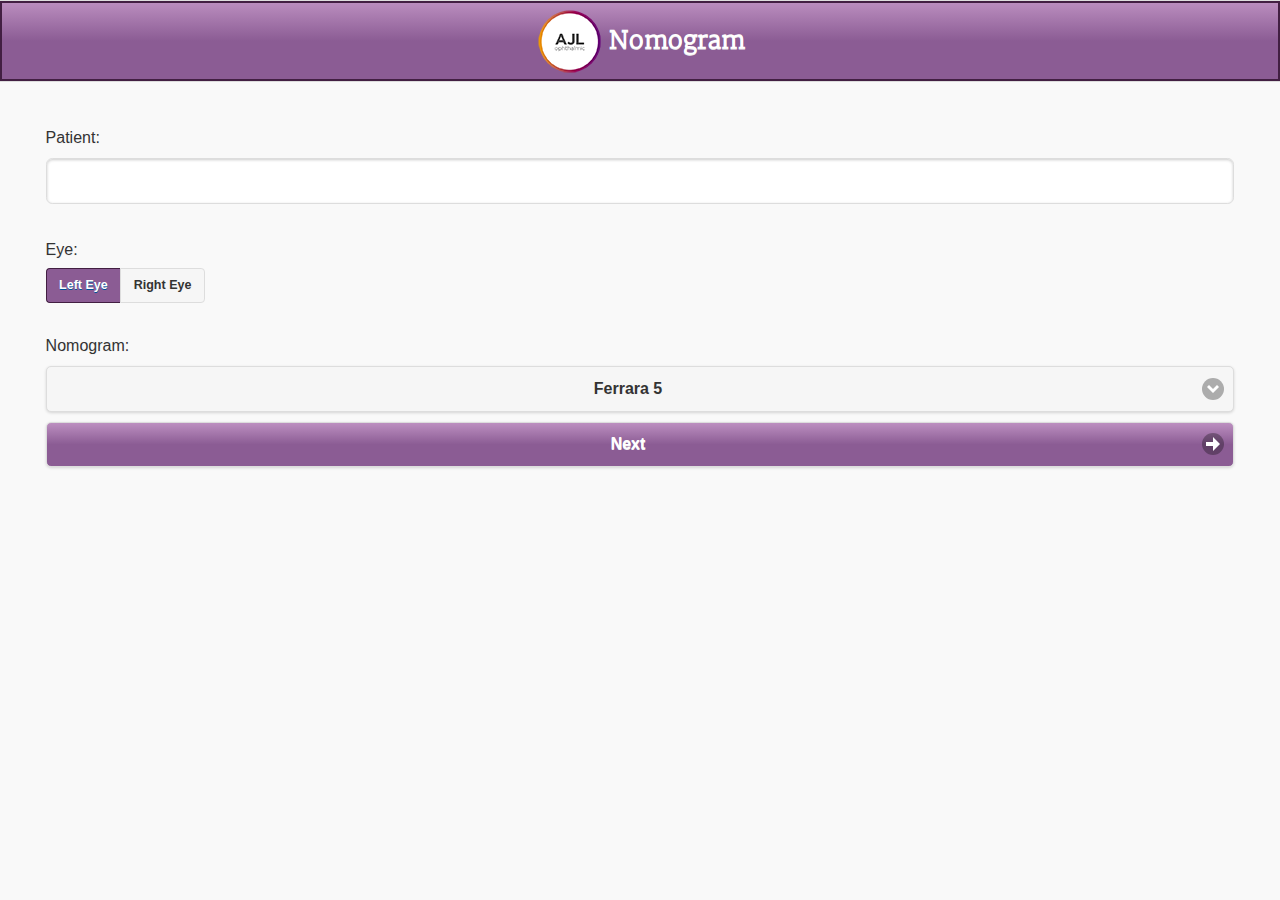
<file: index.html>
<!DOCTYPE html>
<html lang="en">
	<head>
		<link rel="shortcut icon" type="image/x-icon" href="../favicon.ico">
		<meta http-equiv="Content-Type" content="text/html; charset=utf-8" /> 
		<meta name="viewport" content="width=device-width, initial-scale=1, maximum-scale=1"> 
		<link rel="stylesheet" href="css/jquery.mobile-1.4.0.min.css" />
		<script src="js/jquery-1.10.2.min.js"></script>
		<script src="js/jquery.mobile-1.4.0.min.js"></script>
		<script id="custom-init-js" src="js/custom-init-js.js"></script>
		<link rel="stylesheet" href="css/nomograma.css"/>
		<!-- <script id="analytics" src="../js/analytics.js"></script>-->
		<title>Nomograma</title>
	</head>

	<body>
		<div data-role="page" id="index-page">
		
			<div class="nomo-header" data-role="header" >
				<div class="nomo-header-title">
					<img id="logo" class="nomo-header-img"  alt="Nomogram" src="img/AJL_icon.png" /> 
					<span>Nomogram</span>
				</div>
			</div><!-- /header -->
		
			<div role="main" class="ui-content" style="min-height:200px">
			
				<label for="patient">Patient:</label>
				<input type="text" id="patient" name="patient"/>
				<p class="message" style="display:none" id="PatientMessage"></p>
				<br/>
				<label for="eye">Eye:</label>
				<fieldset name="eye" id="eye" data-role="controlgroup" data-type="horizontal" data-mini="true">
						<input type="radio" name="radio-choice" id="radio-choice-a" value="Left" checked="checked">
						<label for="radio-choice-a">Left Eye</label>
						<input type="radio" name="radio-choice" id="radio-choice-b" value="Right">
						<label for="radio-choice-b">Right Eye</label>
				</fieldset>
				<br/>
				<label for="nomogram">Nomogram:</label>
				<select id="nomogram" name="nomogram"/>
					<option value="ferrara5">Ferrara 5</option>
					<option value="ferrara6">Ferrara 6</option>
					<option value="intacs">INTACS</option>
					<option value="intacssk">INTACS SK</option>
					<!--<option value="newintacs">New INTACS</option>-->
					
				</select>	
				
			<a id="link-cuestionary" href="#" data-role="button"  data-icon="arrow-r" data-iconpos="right" onclick="validateInicio();">Next</a>	
			
			</div>
		</div>
		
		
		<div data-role="page" id="cuestionary-page">
			<div class="nomo-header" data-role="header" >
			<div class="nomo-header-title">
				<img id="logo" class="nomo-header-img"  alt="Nomogram" src="img/AJL_icon.png" /> 
				<span>Nomogram</span>
			</div>
			</div>
		
		
			<div role="main" class="ui-content" style="min-height:200px">
	
				
				<div id="pathologyp" style="display:none">
					<div class="title-box" style="float:left"><center><label class="title-label">Pathology</label></center></div>
					<a href="#popuppathology" data-rel="popup"><img class="img-help" src="img/ayuda.png"/></a>
					<div data-role="popup" id="popuppathology">
					<a href="#" data-rel="back" data-role="button" data-theme="a" data-icon="delete" data-iconpos="notext" class="ui-btn-right">Close</a>
					<p style="display:none" id="pathologyF5"><b>Pellucid:</b> Usually Oblate corneas where the asphericity value  (Q) is higher than the standard value -0,23 and high astigmatisms. </br><b>Oval:</b>Mild prolate corneas where asphericity values are between -0,23 and -1,30 and moderate astigmatisms.</br><b>Nipple:</b>Nipple Hyperprolate corneas showing high asphericity values and low astigmatisms.</p>
					<p style="display:none"id="pathologyF6"><b>Central:</b>When the apex of the cone is located whithin the central 1-3 mm Optical Zone.<b>Pericentral:</b>When the apex of the cone is located whithin the central 2-4 mm Optical Zone.<b>Paracentral:</b>When the apex of the cone is located whithin the central 3-5 mm Optical Zone.<b> Bowtie:</b> When the ectasia is symmetric and bowtie shaped.</p>
					</div>
					<select id="pathology" name="pathology"/>
					</select>
				</div>
					
				<div id="keratometry" class="input-box" style="display:none">
					<div class="title-box" style="float:left"><center><label class="title-label">Keratometry</label></center></div>
					<a href="#popupkeratometry" data-rel="popup"><img class="img-help" src="img/ayuda.png"/></a>
					<div data-role="popup" id="popupkeratometry">
						<a href="#" data-rel="back" data-role="button" data-theme="a" data-icon="delete" data-iconpos="notext" class="ui-btn-right">Close</a>
						<b>Keratometría (K1,K2):</b> Valores en dioptrías de la mayor curvatura (k1) y la menor curvatura(K2) de la cornea. Juntas pueden proporcionar una aproximación de la esfericidad Q que en ocasiones no está disponible.
					</div>
					<label for="k1d" >K1 Value (D) : Axis (degrees):</label>
					<div class="keratometry-input" style="width:45%; float:left"><input  type="text" id="k1d" name="k1d"/></div>
					<div class="keratometry-label"><label>X</label></div>
					<div class="keratometry-input"><input type="text" id="k1axis" name="k1axis"/></div>
					
					<label for="k2d">K2 Value (D) : Axis (degrees):</label>
					<div class="keratometry-input" style="width:45%; float:left"><input  type="text" id="k2d" name="k2d"/></div>
					<div class="keratometry-label"><label>X</label></div>
					<div class="keratometry-input"><input type="text" id="k2axis" name="k2axis"/></div>
					
					<p style="margin-top: 90px; display:none" class="message" id="keratometriaMezua"></p>	
				</div>
				
				
				
				
				<div id="coma" style="display:none;">
					<div class="title-box" style="float:left"><center><label class="title-label">Coma</label></center> </div>
						<a href="#popupcoma" data-rel="popup"><img class="img-help" src="img/ayuda.png"/></a>
						<div data-role="popup" id="popupcoma">
							<a href="#" data-rel="back" data-role="button" data-theme="a" data-icon="delete" data-iconpos="notext" class="ui-btn-right">Close</a>
							<b>Coma:</b> TODO:Define
						</div>
					<label for="comaValue">Coma:</label>
					<input type="text" id="comaValue" name="comaValue"/>
					<p class="message" style="display:none" id="comaMezua"></p>
				</div>
				
				
				
				
				
				
				<div id="astigmatism" style="display:none;">
					<div class="title-box" style="float:left"><center><label class="title-label">Astigmatism</label></center></div>
						<a href="#popupastigmatism" data-rel="popup"><img class="img-help" src="img/ayuda.png"/></a>
						<div data-role="popup" id="popupastigmatism">
							<a href="#" data-rel="back" data-role="button" data-theme="a" data-icon="delete" data-iconpos="notext" class="ui-btn-right">Close</a>
							<b>Coma:</b> TODO:Define
						</div>
						
					<label for="astigmatismValue">Astigmatism:</label>
					<input type="text" id="astigmatismValue" name="astigmatismValue" size="8"/>
					<p class="message" style="display:none" id="astigmatismMezua"></p>
				</div>				
				
				
				
				<div id="pachymetry" class="input-box" style="display:none">
					<div class="title-box" style="float:left"><center><label class="title-label">Pachymetry</label></center></div>
						<a href="#popupcoma" data-rel="popup"><img class="img-help" src="img/ayuda.png"/></a>
						<div data-role="popup" id="popupcoma">
							<a href="#" data-rel="back" data-role="button" data-theme="a" data-icon="delete" data-iconpos="notext" class="ui-btn-right">Close</a>
							<b>Pachymetry</b> at the steepest axis means the thickness of the cornea at the  steepest axis, that is the thickness in the place of the incision.<br> In the manual technique it will help us to calculate the depth of the incision: 80% of the thickness at the steepest axis.<br> Thinnest pachymetry at the rings’ track means the thinnest thickness where the  will go through. Never take the centre of the cornea as a reference for the thinnest thickness. In the femto technique it will help us to calculate the depth  of the incision: 70% of the thinnest pachymetry in the rings’ trajectory.
						</div>
					<label for="patxisteep">At the steepest axis (μm):</label>
					<input  type="text" id="patxisteep" name="patxisteep"/>
					<label for="patxithinnest">Thinnest pach in the rings tranck (μm):</label>
					<input  type="text" id="patxithinnest" name="patxithinnest"/>
					
					<p class="message" style="display:none" id="patximetriaMezua"></p>
				</div>
				
				
				<!--SPHERE POWER&ASTIGMATISM&AXIS-->
				<div id="refraction" class="input-box" style="display:none">
				<div class="title-box" style="float:left"><center><label class="title-label">Refraction</label></center></div>
					<a href="#popuprefraction" data-rel="popup"><img class="img-help" src="img/ayuda.png"/></a>
					<div data-role="popup" id="popuprefraction">
						<a href="#" data-rel="back" data-role="button" data-theme="a" data-icon="delete" data-iconpos="notext" class="ui-btn-right">Close</a>
						<b>refraction:</b> todo define
					</div>
					<div id="refractionlabel">
						<label for="patxisteep">Sphere Power:</label>
						<input type="text" id="spherePowerValue" name="spherePowerValue" size="4"/>
						<label for="patxisteep">Cyl : Axis (degrees):</label>
						<div class="refraction-input" style="width:45%; float:left">
						<input type="text" id="refractionValue" name="refractionValue" size="4"/></div>
						<div class="refraction-label"><label>X</label></div>
						<div class="refraction-input"><input type="text" id="refractionAxis"  name="refractionAxis" size="4"/> </div>
					</div>	
					<p class="message" style="margin-top: 90px; display:none" id="refractionMezua"></p>
				</div>				
				
				
				<!--CONE APEX-->
				<div id="apex" class="input-box" style="display:none">
					<div class="title-box" style="float:left"><center><label class="title-label">Cone Apex</label></center></div>
					<a href="#popupapex" data-rel="popup"><img class="img-help" src="img/ayuda.png"/></a>
					<div data-role="popup" id="popupapex">
						<a href="#" data-rel="back" data-role="button" data-theme="a" data-icon="delete" data-iconpos="notext" class="ui-btn-right">Close</a>
						<b>Cone apex Position</b> TO DO"
					</div>
					
					<label id="apexConeP">Cone Apex Position:</label>
						<select id="coneApex" name="coneApex" />						
							<option value="Centered">Centered</option>
							<option value="Decentered">Decentered</option>						
						</select>
					<div id="coneApexNewIntacs"	style="display:none">
						<label id="coneApexPosText">Position from topographical zone:</label>
						<input type="text" id="coneApexPos" name="coneApexPos" size="3"/>
						<p class="message" style="display:none" id="coneApexMezua"></p>
					</div>
				</div>		
			
				<div id="asphericity" class="input-box" style="display:none">
					<div class="title-box" style="float:left"><center><label class="title-label">Asphericity</label></center></div>
					<a href="#popupasphericity" data-rel="popup"><img class="img-help" src="img/ayuda.png"/></a>
						<div data-role="popup" id="popupasphericity">
							<a href="#" data-rel="back" data-role="button" data-theme="a" data-icon="delete" data-iconpos="notext" class="ui-btn-right">Close</a>
							<b>Asphericity</b> is also known as Q value. This value is optional but it is better if you can introduce it. Some topographers won’t show it, but some others do. If you are going to introduce this Q value, ALWAYS use the Q value at 30º or 5mm optical zone. Otherwise, it won’t work.
					</div>
					
					<label for="q">At the steepest axis (μm) </label>
					<input  type="text" id="q" name="q" onkeypress="manualQ()"/>
					
					<p  class="message" style="display:none" id="qMezua"></p>
				</div>
				<div class="ui-grid-a">
					<div class="ui-block-a"><a id="linkback-index" style="margin-top:60px" href="/#index-page" data-role="button"  data-icon="arrow-l" data-iconpos="left">Back</a></div>
					<div class="ui-block-b"><a id="link-result" style="margin-top:60px" href="#" data-role="button"  data-icon="arrow-r" data-iconpos="right" onclick="validateCuestionario();">Next</a></div>
				</div>
				
			</div>
		</div>
		
		
		
		
		
		<div data-role="page"id="result-page">
			<div class="nomo-header" data-role="header" >
				<div class="nomo-header-title">
					<img id="logo" class="nomo-header-img"  alt="Nomogram" src="img/AJL_icon.png" /> 
					<span>Nomogram</span>
				</div>
			</div><!-- /header -->
			
			
			<div role="main" class="ui-content" style="min-height:300px">
				<div id="optionsselecteddiv">
					<div class="title-box"><label class="title-label">Patient</label></div>
					<label id="patientlbl">Patient: <span id="patient-result" name="patient-result" ></span></label>				
					<label id="eyelbl">Eye: <span id="eye-result" name="eye-result"></span></label>	
					<label id="nomogramlbl">Nomogram: <span id="nomogram-result" name="nomogram-result"></span></label>	
				</div>
				
				<div id="keratometryDiv" >
					<div class="title-box"><label class="title-label">Keratometry</labeldiv>
					<div id="k1div">
						<label id="keratometryk1dp">K1: <span id="k1d-result" name="k1d-result"></span>   Axis:<span id="k1axis-result" name="k1axis-result"></span></label>
					</div>
					<div id="k2div">
						<label id="keratometryk2dp">K2: <span id="k2d-result" name="k2d-result"></span>   Axis: <span id="k2axis-result" name="k2axis-result"></span></label>
					</div>
					
					<!-- Para  Ferrara 5 y 6 puede tener valor de q --> 
					<label style="display:none" id="qp">Q: <span id="q-result" name="q-result"></span></label>
				</div>
				
				<div id="pachymetryDiv" style="display:none">
					<div class="title-box"><label class="title-label">Pachymetry</label></div>
					<label id="patxisteepp">At steepest axis: <span id="patxisteep-result" name="patxisteep-result" ></span></label>				
					<label id="patxithinnestp">Thinnest in rings track: <span id="patxithinnest-result" name="patxithinnest-result"></span></label>				
				</div>
				
				
				<div>
				<hr class="separadorLinea"    />
				</div>
				
				
				<!-- Si el nomograma es intaks     -->
				<div id="cornealdivintacs" style="display:none">
					<div class="title-box"><label class="title-label">Corneal centering</label></div>
					<label>Tunnels are to be placed at 7mm calculate based on geometric center of the cornea using an 11 mm marker</label>				
				</div>
				
				<!-- Intask sk y decentered-->
				<div id="cornealdivintacsskDecen" style="display:none">
					<div class="title-box"><label class="title-label">Corneal centering</label></div>
					<label>Tunnels are to be placed at 7mm calculate based on geometric center of the cornea using an 11 mm marker</label>				
				</div>
				
				<!-- Intask sk y no decentered-->
				<div id="cornealdivintacssk" style="display:none">
					<div class="title-box"><label class="title-label">Corneal centering</label></div>
					<label>Tunnels are to be placed at 6mm calculate based upon pupillary center.</label>				
				</div>
				
				<!-- New Intask and tunnel=6-->
				<div id="cornealdivnewintacst6" style="display:none">
					<div class="title-box"><label class="title-label">Corneal centering</label></div>
					<label>Tunnels are to be placed at 6mm calculate based upon pupillary center.</label>				
				</div>
				
				<!-- New Intask and tunnel=7-->
				<div id="cornealdivnewintacst7" style="display:none">
					<div class="title-box"><label class="title-label">Corneal centering</label></div>
					<label>Tunnels are to be placed at 7mm calculate based on geometric center of the cornea using an 11 mm marker.</label>				
				</div>
				
				<div id="astigmatismDiv" style="display:none">
					<div class="title-box"><label class="title-label">Astigmatism</label></div>
					<label id="astigmatismlbl">At steepest axis: <span id="astigmatismvalue" name="astigmatismvalue" ></span></label>				
				</div>
				
				<div id="comaDiv" style="display:none">
					<div class="title-box"><label class="title-label">Coma</label></div>
					<label id="comalbl">At steepest axis: <span id="comavalue-result" name="comavalue-result" ></span></label>				
				</div>
				
				<div id="refractionDiv" style="display:none">
					<div class="title-box"><label class="title-label">Refraction</label></div>
					<label id="spherepowerlbl">Sphere Power: <span id="spherepowervalue-result" name="spherepowervalue-result" ></span></label>
					<label id="cyllbl">Sphere Power: <span id="cylvalue-result" name="cylvalue-result" ></span></label>
					<label id="axislbl">Sphere Power: <span id="axisvalue-result" name="axisvalue-result" ></span></label>	
				</div>
				<div id="coneapexDiv" style="display:none">
					<div class="title-box"><label class="title-label">Cone apex</label></div>
					<label id="coneapexlbl">Cone Apex Position: <span id="coneapexvalue-result" name="coneapexvalue-result" ></span></label>
					<label style="display:block" id="coneapexposlbl">Position from topographical: <span id="coneapexpos-result" name="coneapexpos-result" ></span></label>
				</div>
				
				
				
				
				<div id="ferraraRingDiv" style="display:none">
					<div id="ferraraRingHead" class="title2-box" style="float:left"><label class="title-label">Rings</label></div>
					<a href="#popupmanualHead" data-rel="popup"><img class="img-help" src="img/ayuda.png"/></a>
					<div data-role="popup" id="popupmanualHead">
						<a href="#" data-rel="back" data-role="button" data-theme="a" data-icon="delete" data-iconpos="notext" class="ui-btn-right">Close</a>
						<!-- Si anillos =2 toltip  -->
						<p style="display:none" id="ayuda-2ring">The thicker ring will be placed in the most ecstasic area. Normally, thicker segments are placed in the temporal side and the thinner segments in the nasal side.<br>This drawing is a general guide and can be different in unusual cases. The accuracy to predict the final correct result is directly proportional to the accuracy of the sizes introduced. The guarantee covers only the segments’ manufacturing defect.</p>
						<!-- Si no anillos=2   -->
						<p style="display:none" id="ayuda-n2ring">This drawing is a general guide and can be different in unusual cases. The accuracy to predict the final correct result is directly proportional to the accuracy of the sizes introduced. The guarantee covers only the segments’ manufacturing defect.</p>
					</div>
					<label id="ferrararingp">One Segment: <span id="ferrararing-result" name="ferrararing-result"></span></label>
					<!-- Solo para central -->
					<label style="display:none" id="loz">OZ: <span id="oz-result" name="oz-result"></span>mm</label>
					<!-- Si dos anillos muestro esta linea -->
					<label style="display:none" id="ferrararing2p">Other Segment: <span id="ferrararing2-result" name="ferrararing2-result"></span></label>
				</div>
				
				<div id="incisionDiv">
					<div class="title-box"><label class="title-label">Incision</label></div>
					<!-- FERRARA5 AND FERRARA6 -->
					<div id="incisionF5F6" style="display:none">
						<label id="incisionp">Incision at: <span id="incision-result" name="incision-result"></span></label>
						<label id="incisiondepthp">Incision depth: <span id="incisiondepth-result" name="incisiondepth-result"></span></label>
						<label id="manualExplain">(80% of corneal thickness at the steepest axis)</label>
					</div>
					<!-- INTACS INTACSSK NEWINTACS-->
					<div id="incisionIntacs" style="display:none">					
						<label id="manualHead" class="title-label">Manual </label>					
						<label id="ManualIncisionLocation" align="justify"><b>Location:</b>Incision location should be calculated based on the topographic steep meridian of the keratometric map in the 3mm zone located 90 degrees from the refractive axis in minus cylinder. Very few cases will not coincide. If so you should choose the topographical axis if the BCVA is 20/40 or worse or the refractive axis if the BCVA is 20/40 or better When creating the incision for the 210 ring, follow instructions above but make incision 30° less than the original sight. Use the original sight as a marker to push the ring up to that point.</label>
						<label id="ManualIncisionDepth" align="justify"><b>Depth:</b>Ultrasonic pachymetry should be used at the incision sight in the surgical room (a minimum of 450 microns if using 500 SK) the incision should be performed with the diamond blade calculated at 80% of the value obtained from the pachymetry.</label>
					</div>
					
					<div id="laserdiv" style="display:none; float:left"><label class="title-label">Laser (FEMTO)</label></div>
						<a href="#popupLaser" data-rel="popup"><img class="img-help" src="img/ayuda.png"/></a>
						<div data-role="popup" id="popupLaser">
							<a href="#" data-rel="back" data-role="button" data-theme="a" data-icon="delete" data-iconpos="notext" class="ui-btn-right">Close</a>
							Please contact your femtosecond laser’s manufacturer in order to get the best parameters to introduce.		
						</div>
					<label id="laserExplain">Please contact your laser manufacturer…</label>
				</div>	
			
			
				<div id="imgNomoDiv">
					<div class="title-box"><label class="title-label">Imagen</label></div>
					<div id="imgNomo" style="height:200px">
					
					</div>
				</div>
			<a id="linkback-index" style="margin-top:60px" href="/#cuestionary-page" data-role="button"  data-icon="arrow-l" data-iconpos="left">Back</a>
			</div>
		</div>

	</body>
</html>
</file>
<file: css/nomograma.css>
/************************* F O N T S********************************/

@font-face {
	font-family: 'GothamBold';
	src: url('../font/Gotham_bold.eot');
	src: local('gothambold'), url('../font/gotham_bold.ttf') format('truetype');
	
	font-family: 'Merriweather';
	src: url('../font/Merriweather-Light.ttf');
	src: local('Merriweather-Light'), url('../font/Merriweather-Light.ttf') format('truetype');
	
	
	font-weight: normal; 
	font-style: normal;
}
/*******************************************************************/
/*********************** H E A D E R *******************************/

/* use this class to attach this font to any element i.e. <p class="fontsforweb_fontid_10146">Text with this font applied</p> */

.nomo-header{
background: #fee300;
background: -moz-linear-gradient(center top , #8B5C94, #BC8FC0) repeat scroll 0 0 transparent !important;
background: -webkit-gradient(linear, left center, left top, from(#8B5C94), to(#BC8FC0)) !important;
background: -webkit-linear-gradient(center, #8B5C94,#BC8FC0)!important;
background: -ms-linear-gradient(center, #8B5C94, #BC8FC0)!important;
background: -o-linear-gradient(center, #8B5C94, #BC8FC0)!important;
background: linear-gradient(center, #8B5C94, #BC8FC0)!important;
filter: progid: DXImageTransform.Microsoft.gradient(startColorStr='#8B5C94', EndColorStr='#BC8FC0')!important;
color: #FFFFFF !important;

}
.nomo-header-title{
text-align:center;
padding:3px;
border: solid #421F42 2px;
}

.nomo-header-title span{
color: white;
vertical-align: middle;
line-height: 30px;
font-family: 'Merriweather' !important;
font-size:24px;
}
.nomo-header-title img{
vertical-align: middle;
}
.nomo-header-subtitle{
	
}




.nomo-header-menu{
	margin-top:3px !important;
}

.nomo-header-lang{
	margin-top:9px !important;
}

.nomo-header .ui-btn-left{
	padding: 0;
	background: none;
	border: 0;
}
.ui-header .ui-btn-right{
	padding-top: 0px!important;
	padding-bottom: 6px!important;
	padding-left: 6px!important;
	padding-right: 6px!important;
	margin-top: 3px!important;
	background: none;
	border: none;
}



/*******************************************************************/
/******************** C O N T E N E D O R*********************/
.ui-content{
margin: 2%;
font-size: 20px;
}
.message{
border: solid red 1px;
padding: 10px;
color: red;
font-size:18px;
}
/*POP UP*/
.ui-popup.ui-body-inherit{
padding: 8px 25px 8px 20px;
}
.img-help{
width:25px;
height:auto;
margin-left: 5px;
margin-top: 4px;
margin-bottom:.4em
}
.input-box{
margin-top: 25px;

}
/**************************** I N D E X*********************************/


#eye .ui-btn-active{
background-color: #8B5C94;
border-color: #421F42;
color: #fff;
text-shadow: 0 1px 0 #059;
}
#link-cuestionary{
background: #fee300;
background: -moz-linear-gradient(center top , #8B5C94, #BC8FC0) repeat scroll 0 0 transparent !important;
background: -webkit-gradient(linear, left center, left top, from(#8B5C94), to(#BC8FC0)) !important;
background: -webkit-linear-gradient(center, #8B5C94,#BC8FC0)!important;
background: -ms-linear-gradient(center, #8B5C94, #BC8FC0)!important;
background: -o-linear-gradient(center, #8B5C94, #BC8FC0)!important;
background: linear-gradient(center, #8B5C94, #BC8FC0)!important;
filter: progid: DXImageTransform.Microsoft.gradient(startColorStr='#8B5C94', EndColorStr='#BC8FC0')!important;
color: #FFFFFF !important;
}


/*******************************************************************/
/******************** C U E S T I O N A R Y *********************/

#link-result{
background: #fee300;
background: -moz-linear-gradient(center top , #8B5C94, #BC8FC0) repeat scroll 0 0 transparent !important;
background: -webkit-gradient(linear, left center, left top, from(#8B5C94), to(#BC8FC0)) !important;
background: -webkit-linear-gradient(center, #8B5C94,#BC8FC0)!important;
background: -ms-linear-gradient(center, #8B5C94, #BC8FC0)!important;
background: -o-linear-gradient(center, #8B5C94, #BC8FC0)!important;
background: linear-gradient(center, #8B5C94, #BC8FC0)!important;
filter: progid: DXImageTransform.Microsoft.gradient(startColorStr='#8B5C94', EndColorStr='#BC8FC0')!important;
color: #FFFFFF !important;
border-color: #421F42;
}
#linkback-index{
background: #fee300;
background: -moz-linear-gradient(center top , #636363, #A1A1A1) repeat scroll 0 0 transparent !important;
background: -webkit-gradient(linear, left center, left top, from(#636363), to(#A1A1A1)) !important;
background: -webkit-linear-gradient(center, #636363,#A1A1A1)!important;
background: -ms-linear-gradient(center, #636363, #A1A1A1)!important;
background: -o-linear-gradient(center, #636363, #A1A1A1)!important;
background: linear-gradient(center, #636363, #A1A1A1)!important;
filter: progid: DXImageTransform.Microsoft.gradient(startColorStr='#636363', EndColorStr='#A1A1A1')!important;
color: #FFFFFF !important;

}

.keratometry-input{
float:left;
width:46%;
margin-bottom:30px
}
.keratometry-label{
text-align: center;
float:left;
margin-top:23px!important;
margin-left:2.5%!important;
margin-right:2.5%!important;
}
.title-label{
font-size:24px!important;
}

.refraction-input{
float:left;
width:46%;
margin-bottom:30px;
}
.refraction-label{
text-align: center;
float:left;
margin-top:23px!important;
margin-left:2.5%!important;
margin-right:2.5%!important;
}


/*********************R E S U L T ***********************************/
.separadorLinea{
margin-top: 30px;
margin-bottom: 30px;
}


/*******************************************************************/
/******************** T R A N S I C I O N E S **********************/
table { width:100%; border-spacing: 0; }
th { text-align:left; }
th h3 { margin:.8em 0 .6em 1.5em; }
th, td { vertical-align:top; border-top:1px solid #eee; padding: 1px 3px; background-color:#fcfcfc; }
td .ui-btn { margin:.4em 0 .5em 0; }
td .ui-btn-inner { padding: .4em 15px; }
/*******************************************************************/
</file>
